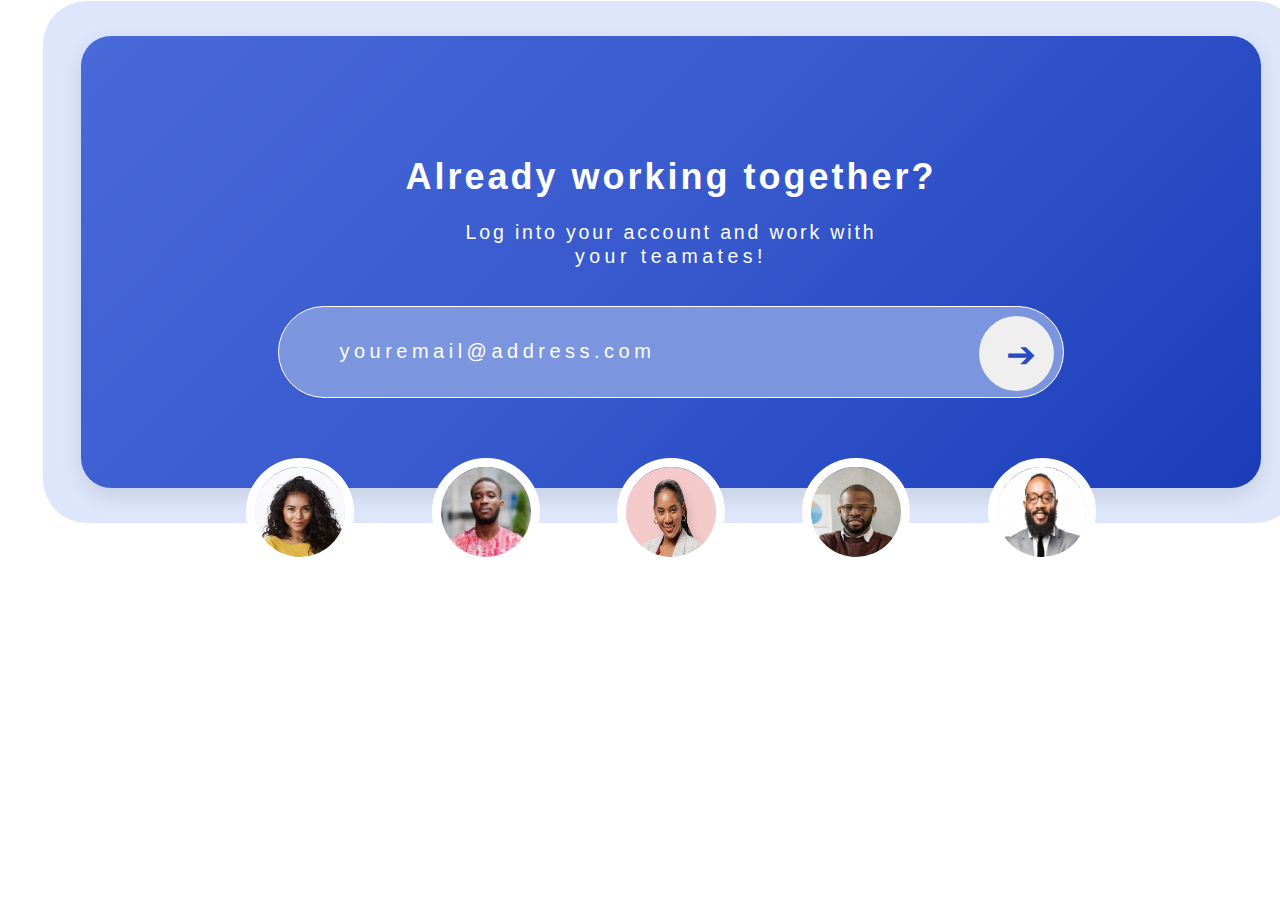
<file: index.html>
<!DOCTYPE html>
<html lang="en">

<head>
    <meta charset="UTF-8">
    <meta name="viewport" content="width=device-width, initial-scale=1.0">
    <title>Social Login App</title>
    <link rel="stylesheet" href="style.css"> 
    <link rel="icon" href="images/Users.png">
</head>   

<body>


    <div class="empty-container">
        <div class="container">
            <h2>Already working together?</h2>


            <p class="p1">Log into your account and work with</p>


            <p class="p2">your teamates!</p>

            <div id="message"></div>
            <div id="emailsList "></div>


            <form id="mailForm">
                <input type="email" placeholder="youremail@address.com" id="mail" name="email" required >
                <button id="button" type="submit" onclick="SubmitEvent">
                    <div class="arrow">➔</div>
                </button>
            </form>

            
        </div>


        <div class="circles">

            <div class="circle">
                <img src="images/pic1.jpg" alt="" class="image1">
            </div>
            <div class="circle">
                <img src="images/pic2.jpg" alt="">
            </div>


            <div class="circle">
                <img src="images/pic4.jpg" alt="">
            </div>


            <div class="circle">
                <img src="images/pic3.jpg" alt="">
            </div>


            <div class="circle">
                <img src="images/pic-middle.jpg" alt="">
            </div>

        </div>
    </div>

           
        

            <script src="script.js" ></script>

</body>

</html>
</file>
<file: style.css>
body {
    /* background-color: #fff; */
    justify-content: center;
    zoom: 1.5;
    margin-top: 0px;
    padding-top: 0px;
}

.container {
    color: #fff;
    width: 94%;
    max-width: 850px;
    border: 0px;
    text-align: center;
    background: linear-gradient(135deg, #4969d9, #3759cd, #1a3cb9);
    box-shadow: 0 5px 15px rgba(0, 0, 0, 0.1);
    border-radius: 20px;
    margin: auto;
    margin-bottom: 23.5px;
    justify-content: center;
    font-family: Tahoma, Helvetica, sans-serif;
    padding-bottom: 60px;
    padding-top: 60px;

}

.container h2 {
    letter-spacing: 2px;
    margin-bottom: 15px;


}

.container .p1 {
    padding-top: 0px;
    margin-top: 0px;
    padding-bottom: 1px;
    margin-bottom: 0px;
    font-size: small;
    letter-spacing: 1.9px;
}

.container .p2 {
    padding: 0px;
    margin-top: 0;
    margin-bottom: 25px;
    letter-spacing: 3px;
    font-size: small;
}




#mail {
    color: #fff;
    background-color: #7c95df;
    border-radius: 50px;
    width: 61%;
    height: 58px;
    padding-left: 40px;
    border: 1px solid white;
    letter-spacing: 3px;
}

.empty-container input::placeholder {
    color: #fff;
}

.empty-container {
    position: relative;
    width: 61%;
    max-width: 900px;
}


#button {
    width: 50px;
    height: 50px;
    border-radius: 50%;
    display: flex;
    align-items: center;
    justify-content: center;
    position: absolute;
    right: 19.5%;
    bottom: 25.2%;
    border: 0px;
    animation: none;
    padding-bottom: 0%;
    margin-bottom: 0%;
    
}

#button:hover {
    animation: moveLeft 2s both;
} 


#button .arrow {
    color: #274ac2;
    position: absolute;
    right: 24%;
    font-size: x-large;
}

.empty-container {
    width: 80%;
    min-height: 100px;
    margin: auto;
    background-color: #dde6fa;
    border: 1px solid #fff;
    margin-top: 150px;
    /*300px when zoom is 0*/
    border-radius: 30px;
    justify-content: center;
    padding-top: 23.5px;
}

.circles {
    display: flex;
    justify-content: space-evenly;
    margin-top: -01%;
    z-index: 100%;
    position: absolute;
    width: 80%;
    max-width: 800px;
    top: 90%;
    right: 10%;
}


.circle {
    width: 60px;
    height: 60px;
    border-radius: 50%;
    display: flex;
    align-items: center;
    justify-content: center;
    border: 6px solid #fff;
}

.circle img {
    width: 100%;
    height: 100%;
    border-radius: 100%;

}

.circle:hover {
    width: 10%;
    height: 10%;
    border-radius: 50%;
    display: flex;
    align-items: center;
    justify-content: center;
    border: 6px solid #555;

}

@keyframes moveLeft {
    0% {
        transform: translateX(0%);
    }

    50% {
        transform: translateX(-100%);
    }

    100% {
        transform: translateX(0%)
    }
}

@media screen and (min-width:768px){
    .empty-container{
        width: 100%;
        margin: 0 20px;
    }
}
</file>
